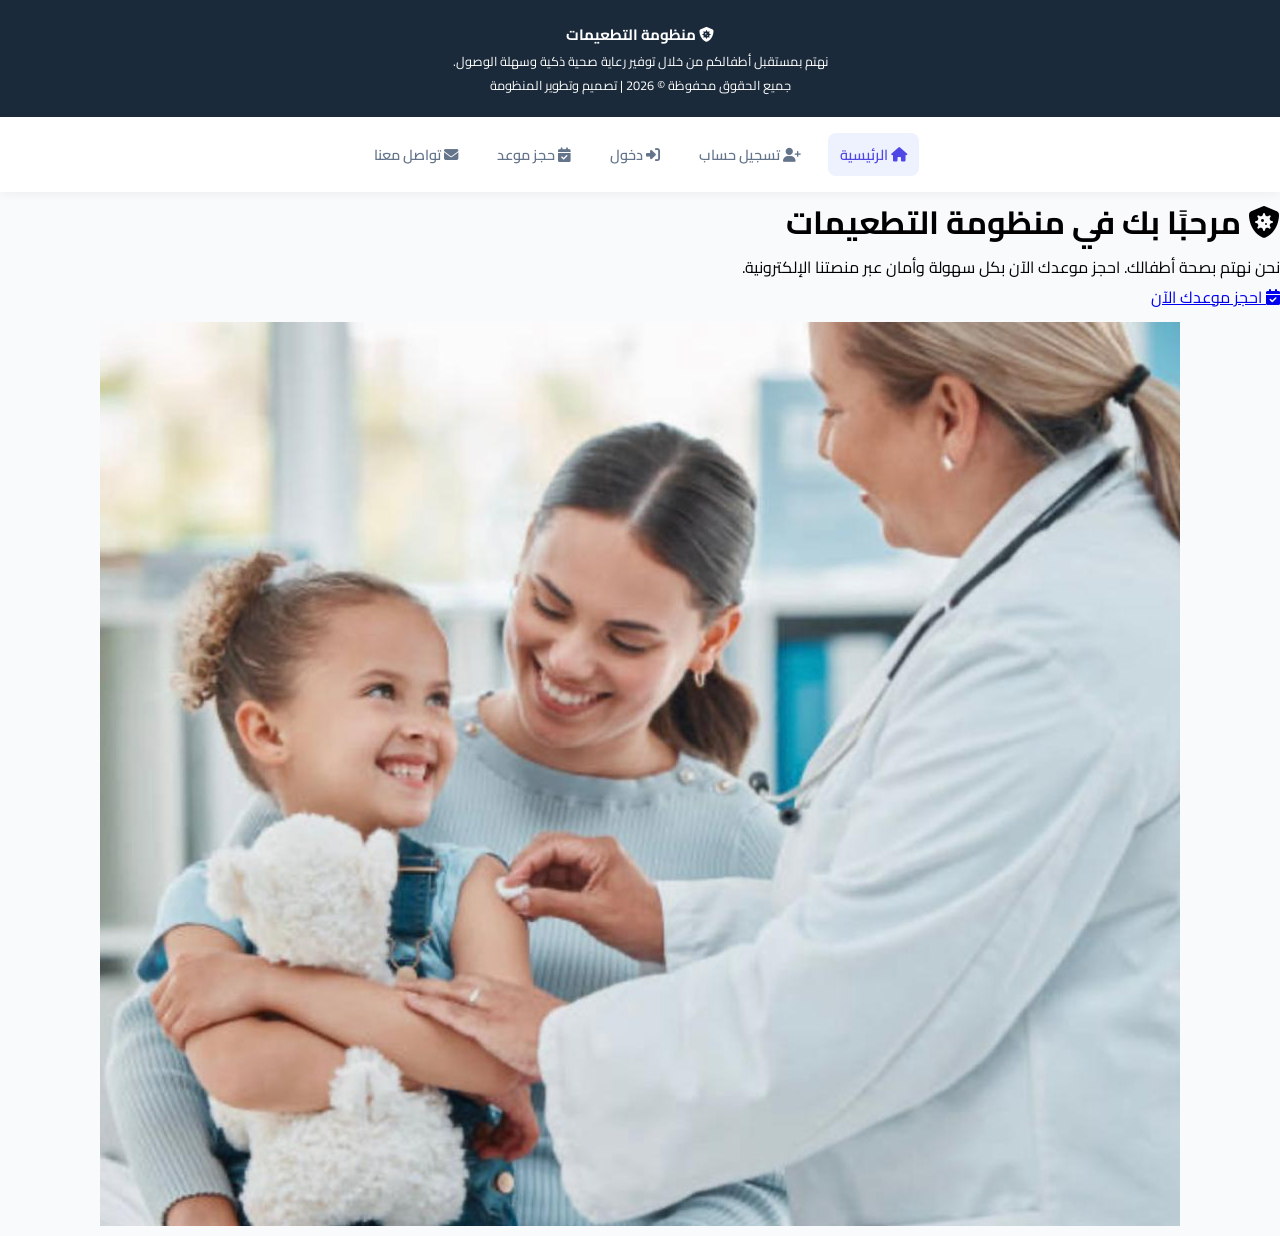
<file: index.html>
<!DOCTYPE html>
<html lang="ar" dir="rtl">
<head>
    <meta charset="UTF-8">
    <meta name="viewport" content="width=device-width, initial-scale=1.0">
    <title>الرئيسية - منظومة التطعيمات الذكية</title>
    <link href="https://fonts.googleapis.com/css2?family=Cairo:wght@400;600;700&display=swap" rel="stylesheet">
    <link rel="stylesheet" href="https://cdnjs.cloudflare.com/ajax/libs/font-awesome/6.4.0/css/all.min.css">
    <link rel="stylesheet" href="style.css">
  <footer>
    <div class="footer-content">
        <div class="footer-logo">
            <h3><i class="fa-solid fa-shield-virus"></i> منظومة التطعيمات</h3>
            <p>نهتم بمستقبل أطفالكم من خلال توفير رعاية صحية ذكية وسهلة الوصول.</p>
        </div>
        <div class="footer-rights">
            <p>جميع الحقوق محفوظة &copy; 2026 | تصميم وتطوير المنظومة</p>
        </div>
    </div>
</footer>
</head>

<body>

<nav>
    <div class="nav-container">
        <a href="index.html" class="active"><i class="fa-solid fa-house"></i> الرئيسية</a>
        <a href="register.html" id="regLink"><i class="fa-solid fa-user-plus"></i> تسجيل حساب</a>
        <a href="login.html" id="loginLink"><i class="fa-solid fa-right-to-bracket"></i> دخول</a>
        
        <a href="#" onclick="checkAccess(event, 'booking.html')"><i class="fa-solid fa-calendar-check"></i> حجز موعد</a>
        <a href="#" onclick="checkAccess(event, 'contact.html')"><i class="fa-solid fa-envelope"></i> تواصل معنا</a>
        
        <a href="#" onclick="logout()" id="logoutLink" style="display:none; color: #ff4d4d;"><i class="fa-solid fa-right-from-bracket"></i> خروج</a>
    </div>
</nav>

<div class="hero">
    <div class="hero-content">
        <h1><i class="fa-solid fa-shield-virus"></i> مرحبًا بك في منظومة التطعيمات</h1>
        <p>نحن نهتم بصحة أطفالك. احجز موعدك الآن بكل سهولة وأمان عبر منصتنا الإلكترونية.</p>
        <div class="hero-btns">
            <a href="#" onclick="checkAccess(event, 'booking.html')" class="btn-primary">
                <i class="fa-solid fa-calendar-check"></i> احجز موعدك الآن
            </a>
        </div>
        <div class="hero-image">
            <img src="images/hero.jpg.jpeg" alt="Vaccination">
        </div>
    </div>
</div>

<script>
// التحقق من حالة المستخدم عند تحميل الصفحة
const user = JSON.parse(localStorage.getItem("user"));
const logoutLink = document.getElementById("logoutLink");
const regLink = document.getElementById("regLink");
const loginLink = document.getElementById("loginLink");

if(user){
    logoutLink.style.display = "inline-block";
    regLink.style.display = "none";
    loginLink.style.display = "none";
}

// دالة حماية الروابط
function checkAccess(event, page) {
    event.preventDefault(); // منع الانتقال المباشر
    if(localStorage.getItem("user")) {
        window.location.href = page;
    } else {
        alert("عذراً، يجب عليك تسجيل الدخول أولاً للوصول إلى هذه الخدمة.");
        window.location.href = "login.html";
    }
}

// دالة تسجيل الخروج
function logout(){
    if(confirm("هل أنت متأكد من تسجيل الخروج؟")) {
        localStorage.removeItem("user");
        window.location.href = "index.html";
    }
}
</script>

</body>
</html>
</file>
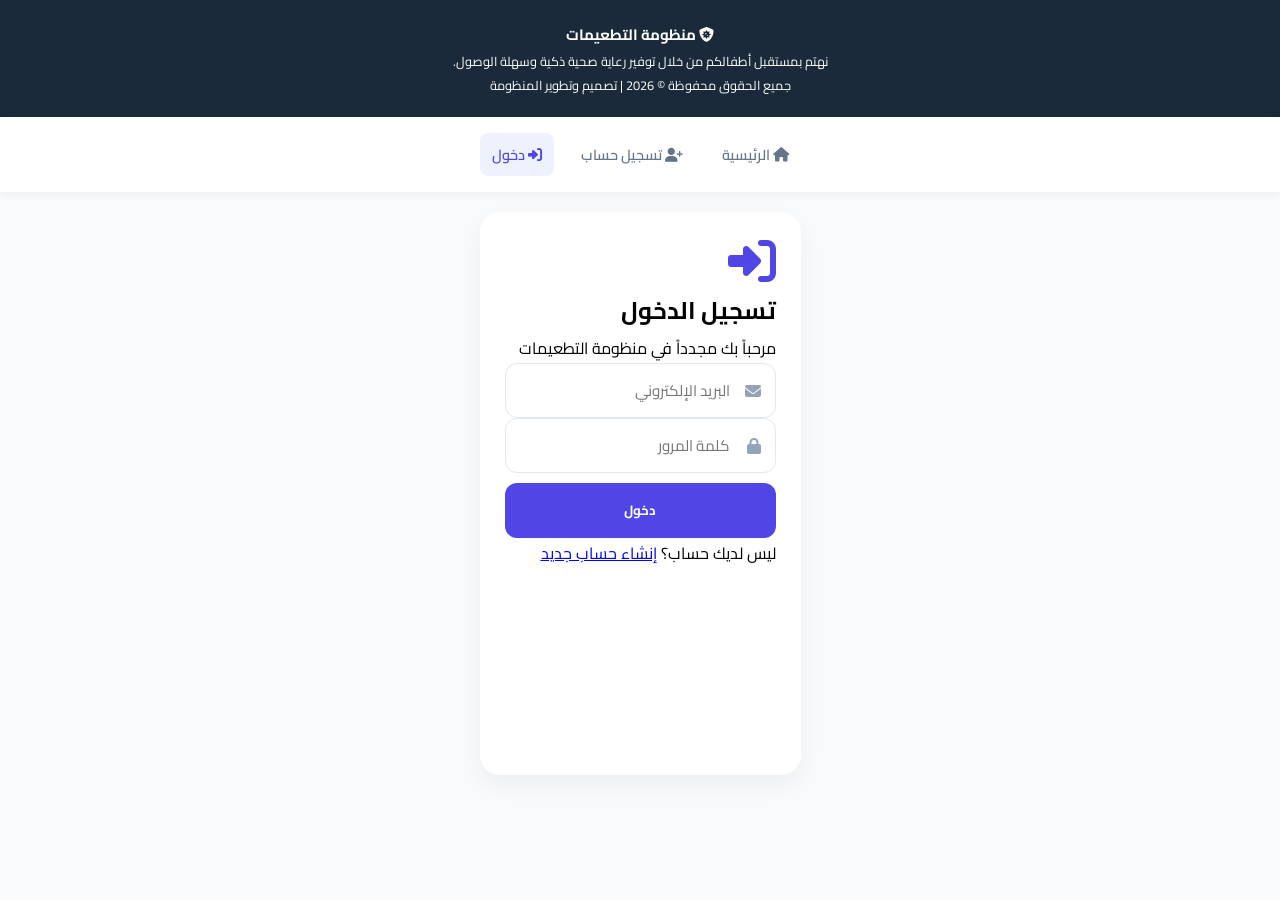
<file: booking.html>
<!DOCTYPE html>
<html lang="ar" dir="rtl">
<head>
    <meta charset="UTF-8">
    <meta name="viewport" content="width=device-width, initial-scale=1.0">
    <title>حجز موعد - منظومة صغارنا</title>
    <link href="https://fonts.googleapis.com/css2?family=Cairo:wght@400;600;700&display=swap" rel="stylesheet">
    <link rel="stylesheet" href="https://cdnjs.cloudflare.com/ajax/libs/font-awesome/6.4.0/css/all.min.css">
    <link rel="stylesheet" href="style.css">
</head>
<body>

<nav>
    <div class="nav-container">
        <a href="index.html">الرئيسية</a>
        <a href="booking.html" class="active">حجز موعد</a>
        <a href="contact.html">تواصل معنا</a>
        <a href="#" onclick="logout()" style="color:#ef4444;">خروج</a>
    </div>
</nav>

<div class="register-page">
    <div class="booking-container">
        <div class="register-card">
            <h2 id="welcomeUser" style="margin-bottom: 20px;">مرحباً بك</h2>
            <form id="bookingForm" class="booking-form-grid">
                <div class="input-group">
                    <i class="fa-solid fa-person"></i>
                    <input type="text" id="motherName" placeholder="اسم الأم الكامل" required>
                </div>
                <div class="input-group">
                    <i class="fa-solid fa-child"></i>
                    <input type="text" id="childName" placeholder="اسم الطفل" required>
                </div>
                <div class="input-group">
                    <i class="fa-solid fa-hospital"></i>
                    <select id="centerSelect" required>
                        <option value="">-- اختر المركز الصحي --</option>
                        <option value="الصابري">مركز الصابري الصحي</option>
                        <option value="بنغازي الجديدة">مجمع عيادات بنغازي الجديدة</option>
                    </select>
                </div>
                <div class="input-group">
                    <i class="fa-solid fa-calendar"></i>
                    <input type="date" id="date" required>
                </div>
                <div class="input-group full-width">
                    <i class="fa-solid fa-syringe"></i>
                    <select id="vaccine" required>
                        <option value="">-- اختر نوع التطعيم --</option>
                        <option value="تطعيم الدرن (BCG)">تطعيم الدرن (BCG)</option>
                        <option value="شلل الأطفال (Polio)">شلل الأطفال (Polio)</option>
                        <option value="الثلاثي الفيروسي (MMR)">الثلاثي الفيروسي (MMR)</option>
                        <option value="الالتهاب الكبدي B (HepB)">الالتهاب الكبدي B (HepB)</option>
                        <option value="تطعيم الخماسي (DTP-HepB-Hib)">تطعيم الخماسي (DTP-HepB-Hib)</option>
                    </select>
                </div>
                <button type="submit" class="btn-submit">تأكيد حجز الموعد</button>
            </form>

            <div id="scheduleDisplay">
                <h4 id="centerTitle" style="color:var(--primary); margin-bottom:10px;"></h4>
                <ul id="vaccineList" style="list-style:none; padding:0;"></ul>
            </div>
        </div>

        <div class="register-card">
            <h3> المواعيد المحجوزة</h3>
            <div class="table-wrapper">
                <table id="appointmentsTable">
                    <thead>
                        <tr><th>الأم</th><th>الطفل</th><th>التاريخ</th><th>التطعيم</th><th>إجراء</th></tr>
                    </thead>
                    <tbody></tbody>
                </table>
            </div>
        </div>
    </div>
</div>

<footer><p>جميع الحقوق محفوظة &copy; 2026 | تصميم وتطوير المنظومة</p></footer>

<script src="script.js?v=3.0"></script>
<script>
    // كود تسجيل الخروج والتحقق من المستخدم
    const user = JSON.parse(localStorage.getItem("user"));
    if(!user) window.location.href="login.html";
    else document.getElementById("welcomeUser").innerText = "مرحباً، " + user.name + " 👋";

    function logout() { localStorage.removeItem("user"); window.location.href="index.html"; }

    // عرض المواعيد من الذاكرة
    function displayApps() {
        const tbody = document.querySelector("#appointmentsTable tbody");
        tbody.innerHTML = "";
        const apps = JSON.parse(localStorage.getItem("appointments")) || [];
        if(apps.length === 0) {
            tbody.innerHTML = "<tr><td colspan='5' style='text-align:center;'>لا توجد مواعيد محجوزة حالياً</td></tr>";
            return;
        }
        apps.forEach((app, i) => {
            tbody.innerHTML += `<tr>
                <td>${app.motherName}</td><td>${app.childName}</td><td>${app.date}</td>
                <td><span style="background:#eef2ff; color:#4f46e5; padding:4px 8px; border-radius:10px; font-size:0.8rem;">${app.vaccine}</span></td>
                <td><button onclick="deleteApp(${i})" style="color:#ef4444; border:none; background:none; cursor:pointer;"><i class="fa-solid fa-trash"></i></button></td>
            </tr>`;
        });
    }

    function deleteApp(i) {
        if(confirm("هل أنتِ متأكدة؟")){
            let apps = JSON.parse(localStorage.getItem("appointments"));
            apps.splice(i, 1);
            localStorage.setItem("appointments", JSON.stringify(apps));
            displayApps();
        }
    }

    // حفظ الموعد الجديد
    document.getElementById('bookingForm').onsubmit = function(e) {
        e.preventDefault();
        const newApp = {
            motherName: document.getElementById('motherName').value,
            childName: document.getElementById('childName').value,
            date: document.getElementById('date').value,
            vaccine: document.getElementById('vaccine').value
        };
        let apps = JSON.parse(localStorage.getItem("appointments")) || [];
        apps.push(newApp);
        localStorage.setItem("appointments", JSON.stringify(apps));
        alert("تم الحجز بنجاح لـ " + newApp.childName);
        this.reset();
        displayApps();
        document.getElementById('scheduleDisplay').style.display = 'none';
    };

    displayApps();
</script>
</body>
</html>
</file>
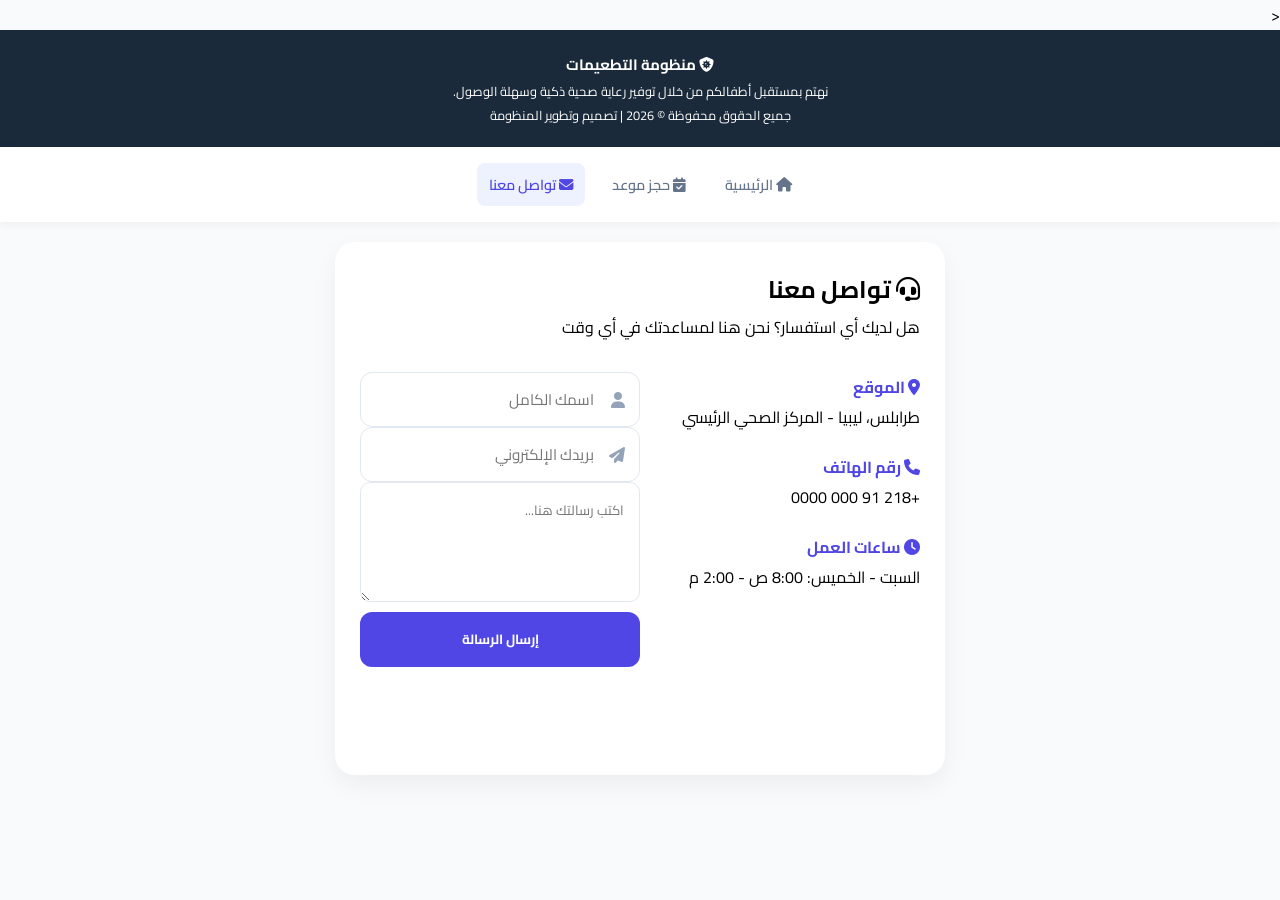
<file: contact.html>
<<!DOCTYPE html>
<html lang="ar" dir="rtl">
<head>
    <meta charset="UTF-8">
    <meta name="viewport" content="width=device-width, initial-scale=1.0">
    <title>تواصل معنا - منظومة التطعيمات</title>
    <link href="https://fonts.googleapis.com/css2?family=Cairo:wght@400;600;700&display=swap" rel="stylesheet">
    <link rel="stylesheet" href="https://cdnjs.cloudflare.com/ajax/libs/font-awesome/6.4.0/css/all.min.css">
    <link rel="stylesheet" href="style.css">
    <footer>
    <div class="footer-content">
        <div class="footer-logo">
            <h3><i class="fa-solid fa-shield-virus"></i> منظومة التطعيمات</h3>
            <p>نهتم بمستقبل أطفالكم من خلال توفير رعاية صحية ذكية وسهلة الوصول.</p>
        </div>
        <div class="footer-rights">
            <p>جميع الحقوق محفوظة &copy; 2026 | تصميم وتطوير المنظومة</p>
        </div>
    </div>
</footer>
</head>
<body>

<nav>
    <div class="nav-container">
        <a href="index.html"><i class="fa-solid fa-house"></i> الرئيسية</a>
        <a href="booking.html"><i class="fa-solid fa-calendar-check"></i> حجز موعد</a>
        <a href="contact.html" class="active"><i class="fa-solid fa-envelope"></i> تواصل معنا</a>
        <a href="#" onclick="logout()" id="logoutLink" style="display:none; color: #ff4d4d;"><i class="fa-solid fa-right-from-bracket"></i> خروج</a>
    </div>
</nav>

<div class="register-page">
    <div class="register-card" style="max-width: 800px;">
        <h2><i class="fa-solid fa-headset"></i> تواصل معنا</h2>
        <p>هل لديك أي استفسار؟ نحن هنا لمساعدتك في أي وقت</p>

        <div class="contact-grid" style="display: flex; flex-wrap: wrap; gap: 30px; margin-top: 30px;">
            
            <div class="contact-info" style="flex: 1; min-width: 250px; text-align: right;">
                <div style="margin-bottom: 20px;">
                    <h4 style="color: #4f46e5;"><i class="fa-solid fa-location-dot"></i> الموقع</h4>
                    <p>طرابلس، ليبيا - المركز الصحي الرئيسي</p>
                </div>
                <div style="margin-bottom: 20px;">
                    <h4 style="color: #4f46e5;"><i class="fa-solid fa-phone"></i> رقم الهاتف</h4>
                    <p>+218 91 000 0000</p>
                </div>
                <div style="margin-bottom: 20px;">
                    <h4 style="color: #4f46e5;"><i class="fa-solid fa-clock"></i> ساعات العمل</h4>
                    <p>السبت - الخميس: 8:00 ص - 2:00 م</p>
                </div>
            </div>

            <div class="contact-form" style="flex: 1.5; min-width: 280px;">
                <form id="contactForm">
                    <div class="input-group">
                        <i class="fa-solid fa-user"></i>
                        <input type="text" id="contactName" placeholder="اسمك الكامل" required>
                    </div>
                    <div class="input-group">
                        <i class="fa-solid fa-paper-plane"></i>
                        <input type="email" id="contactEmail" placeholder="بريدك الإلكتروني" required>
                    </div>
                    <div class="input-group">
                        <textarea id="message" placeholder="اكتب رسالتك هنا..." style="width: 100%; padding: 15px; border-radius: 10px; border: 1px solid #e2e8f0; outline: none; min-height: 120px; font-family: inherit;" required></textarea>
                    </div>
                    <button type="submit" class="btn-submit">إرسال الرسالة</button>
                </form>
                <p id="contactMsg" style="display:none; color: #16a34a; margin-top: 15px; font-weight: bold;">تم إرسال رسالتك بنجاح! سنتواصل معك قريباً. 📧</p>
            </div>
        </div>
    </div>
</div>

<script>
// إظهار زر الخروج إذا كان مسجلاً
const user = JSON.parse(localStorage.getItem("user"));
if(user) {
    document.getElementById("logoutLink").style.display = "inline-block";
}

function logout(){
    localStorage.removeItem("user");
    window.location.href="index.html";
}

document.getElementById('contactForm').addEventListener('submit', function(e) {
    e.preventDefault();
    const msg = document.getElementById('contactMsg');
    msg.style.display = 'block';
    this.reset();
    setTimeout(() => { msg.style.display = 'none'; }, 4000);
});
</script>

</body>
</html>
</file>
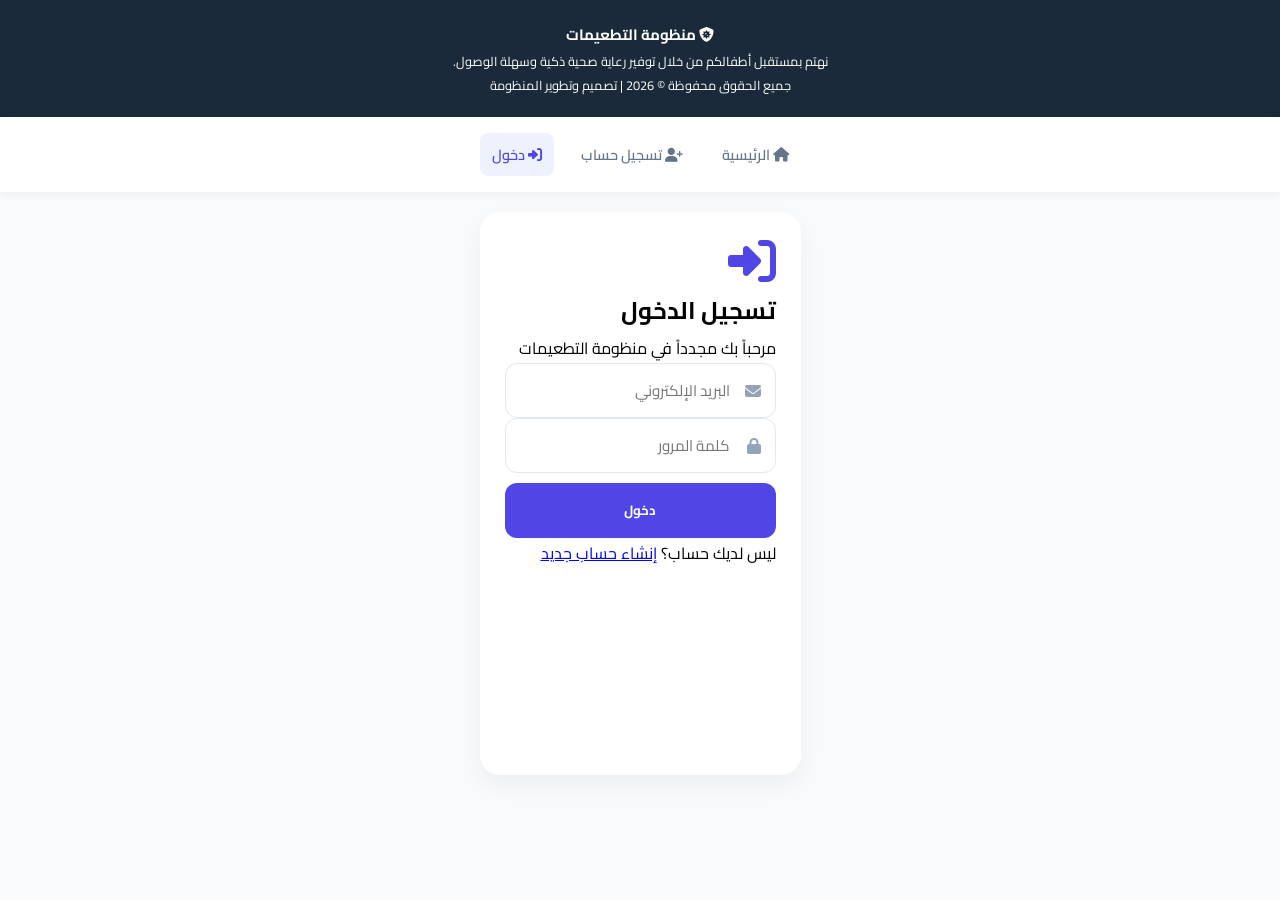
<file: login.html>
<!DOCTYPE html>
<html lang="ar" dir="rtl">
<head>
    <meta charset="UTF-8">
    <meta name="viewport" content="width=device-width, initial-scale=1.0">
    <title>تسجيل الدخول - منظومة التطعيمات</title>
    <link href="https://fonts.googleapis.com/css2?family=Cairo:wght@400;600;700&display=swap" rel="stylesheet">
    <link rel="stylesheet" href="https://cdnjs.cloudflare.com/ajax/libs/font-awesome/6.4.0/css/all.min.css">
    <link rel="stylesheet" href="style.css">
    <footer>
    <div class="footer-content">
        <div class="footer-logo">
            <h3><i class="fa-solid fa-shield-virus"></i> منظومة التطعيمات</h3>
            <p>نهتم بمستقبل أطفالكم من خلال توفير رعاية صحية ذكية وسهلة الوصول.</p>
        </div>
        <div class="footer-rights">
            <p>جميع الحقوق محفوظة &copy; 2026 | تصميم وتطوير المنظومة</p>
        </div>
    </div>
</footer>
</head>
<body>

<nav>
    <div class="nav-container">
        <a href="index.html"><i class="fa-solid fa-house"></i> الرئيسية</a>
        <a href="register.html"><i class="fa-solid fa-user-plus"></i> تسجيل حساب</a>
        <a href="login.html" class="active"><i class="fa-solid fa-right-to-bracket"></i> دخول</a>
    </div>
</nav>

<div class="register-page"> <div class="register-card">
        <div class="logo-area">
            <i class="fa-solid fa-right-to-bracket fa-3x" style="color: #4f46e5;"></i>
        </div>
        <h2>تسجيل الدخول</h2>
        <p>مرحباً بك مجدداً في منظومة التطعيمات</p>

        <form id="loginForm">
            <div class="input-group">
                <i class="fa-solid fa-envelope"></i>
                <input type="email" id="email" placeholder="البريد الإلكتروني" required>
            </div>
            
            <div class="input-group">
                <i class="fa-solid fa-lock"></i>
                <input type="password" id="password" placeholder="كلمة المرور" required>
            </div>
            
            <button type="submit" class="btn-submit">دخول</button>
            <p id="successMsg" style="display:none; color: #16a34a; margin-top: 15px; font-weight: 600;">تم تسجيل الدخول بنجاح! 🎉</p>
        </form>

        <div class="footer-links">
            ليس لديك حساب؟ <a href="register.html">إنشاء حساب جديد</a>
        </div>
    </div>
</div>

<script>
const form = document.getElementById("loginForm");
const successMsg = document.getElementById("successMsg");

form.addEventListener("submit", function(e) {
    e.preventDefault();
    
    const email = document.getElementById("email").value.trim();
    const password = document.getElementById("password").value;
    
    // 1. جلب قائمة المستخدمين المسجلين من المتصفح
    let users = JSON.parse(localStorage.getItem("users")) || [];

    // 2. البحث عن المستخدم المطابق للبريد وكلمة المرور
    const user = users.find(u => u.email === email && u.password === password);

    if (user) {
        // 3. حفظ حالة الدخول (المفتاح الذي يفتح باقي الصفحات)
        localStorage.setItem("user", JSON.stringify(user));
        
        // 4. إظهار رسالة النجاح
        successMsg.style.display = "block";
        
        // 5. الانتقال لصفحة الحجز بعد ثانية ونصف
        setTimeout(() => {
            window.location.href = "booking.html";
        }, 1500);
    } else {
        // 6. تنبيه في حالة الخطأ
        alert("البريد الإلكتروني أو كلمة المرور غير صحيحة. تأكد من تسجيل حساب أولاً.");
    }
});
</script>

</body>
</html>
</file>
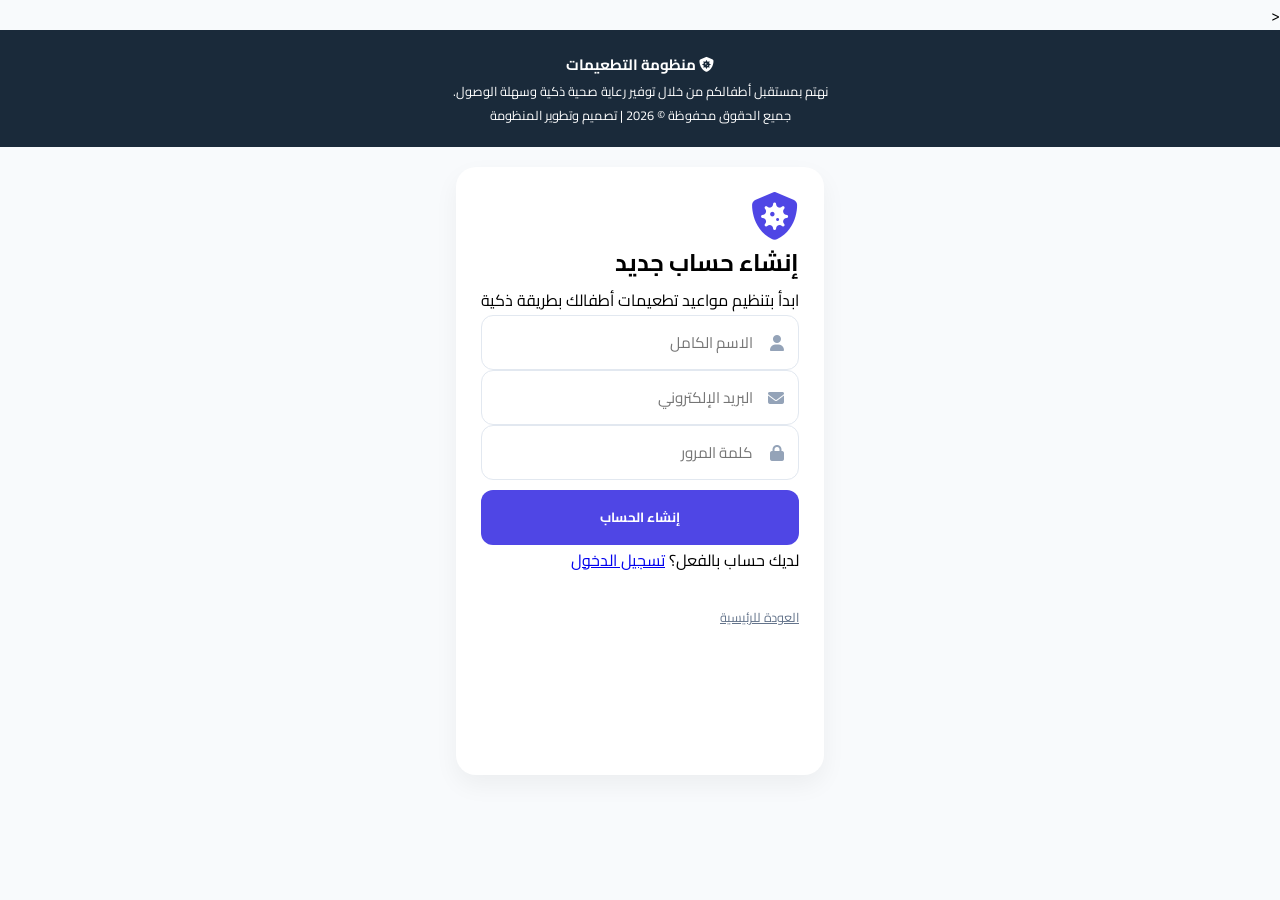
<file: register.html>
<<!DOCTYPE html>
<html lang="ar" dir="rtl">
<head>
    <meta charset="UTF-8">
    <meta name="viewport" content="width=device-width, initial-scale=1.0">
    <title>إنشاء حساب - منظومة التطعيمات</title>
    <link href="https://fonts.googleapis.com/css2?family=Cairo:wght@400;600;700&display=swap" rel="stylesheet">
    <link rel="stylesheet" href="https://cdnjs.cloudflare.com/ajax/libs/font-awesome/6.4.0/css/all.min.css">
    <link rel="stylesheet" href="style.css">
    <footer>
    <div class="footer-content">
        <div class="footer-logo">
            <h3><i class="fa-solid fa-shield-virus"></i> منظومة التطعيمات</h3>
            <p>نهتم بمستقبل أطفالكم من خلال توفير رعاية صحية ذكية وسهلة الوصول.</p>
        </div>
        <div class="footer-rights">
            <p>جميع الحقوق محفوظة &copy; 2026 | تصميم وتطوير المنظومة</p>
        </div>
    </div>
</footer>
</head>
<body>

<div class="register-page">
    <div class="register-card">
        <div class="logo-area">
            <i class="fa-solid fa-shield-virus fa-3x" style="color: #4f46e5;"></i>
        </div>
        <h2>إنشاء حساب جديد</h2>
        <p>ابدأ بتنظيم مواعيد تطعيمات أطفالك بطريقة ذكية</p>
        
        <form id="registerForm">
            <div class="input-group">
                <i class="fa-solid fa-user"></i>
                <input type="text" id="regName" placeholder="الاسم الكامل" required>
            </div>
            
            <div class="input-group">
                <i class="fa-solid fa-envelope"></i>
                <input type="email" id="regEmail" placeholder="البريد الإلكتروني" required>
            </div>
            
            <div class="input-group">
                <i class="fa-solid fa-lock"></i>
                <input type="password" id="regPassword" placeholder="كلمة المرور" required>
            </div>
            
            <button type="submit" class="btn-submit">إنشاء الحساب</button>
        </form>
        
        <div id="msg" style="display:none; margin-top:15px; padding:10px; border-radius:8px;"></div>

        <div class="footer-links">
            لديك حساب بالفعل؟ <a href="login.html">تسجيل الدخول</a>
            <br><br>
            <a href="index.html" style="color: #64748b; font-size: 0.8rem;">العودة للرئيسية</a>
        </div>
    </div>
</div>

<script>
document.getElementById('registerForm').addEventListener('submit', function(e) {
    e.preventDefault(); // منع الصفحة من التحديث
    
    const name = document.getElementById('regName').value;
    const email = document.getElementById('regEmail').value;
    const password = document.getElementById('regPassword').value;
    const msgDiv = document.getElementById('msg');

    // 1. الحصول على قائمة المستخدمين الحالية من المتصفح (أو إنشاء قائمة جديدة)
    let users = JSON.parse(localStorage.getItem("users")) || [];

    // 2. التحقق إذا كان البريد موجوداً مسبقاً
    const exists = users.find(u => u.email === email);
    if(exists) {
        msgDiv.style.display = "block";
        msgDiv.style.backgroundColor = "#fee2e2";
        msgDiv.style.color = "#ef4444";
        msgDiv.textContent = "هذا البريد الإلكتروني مسجل مسبقاً!";
        return;
    }

    // 3. إضافة المستخدم الجديد للقائمة
    const newUser = { name, email, password };
    users.push(newUser);

    // 4. حفظ القائمة المحدثة في المتصفح
    localStorage.setItem("users", JSON.stringify(users));

    // 5. رسالة نجاح وتوجيه لصفحة الدخول
    msgDiv.style.display = "block";
    msgDiv.style.backgroundColor = "#dcfce7";
    msgDiv.style.color = "#16a34a";
    msgDiv.textContent = "تم إنشاء الحساب بنجاح! يتم تحويلك الآن...";

    setTimeout(() => {
        window.location.href = "login.html";
    }, 2000);
});
</script>

</body>
</html>
</file>
<file: style.css>
/* الألوان والخطوط */
:root {
    --primary: #4f46e5;
    --dark: #1e293b;
    --light: #f8fafc;
    --white: #ffffff;
}

* { box-sizing: border-box; margin: 0; padding: 0; font-family: 'Cairo', sans-serif; }

body {
    background-color: var(--light);
    direction: rtl;
    display: flex;
    flex-direction: column;
    min-height: 100vh;
}

/* شريط التنقل */
nav {
    background: var(--white);
    padding: 1rem 5%;
    box-shadow: 0 2px 10px rgba(0,0,0,0.05);
    position: sticky;
    top: 0;
    z-index: 1000;
}

.nav-container { display: flex; justify-content: center; gap: 15px; flex-wrap: wrap; }
nav a { text-decoration: none; color: #64748b; font-weight: 600; padding: 8px 12px; border-radius: 8px; font-size: 0.9rem; }
nav a.active { background: #eef2ff; color: var(--primary); }

/* محتوى الصفحة */
.register-page { flex: 1; padding: 20px 15px 100px; display: flex; justify-content: center; }
.booking-container { width: 100%; max-width: 900px; }

.register-card {
    background: var(--white);
    padding: 25px;
    border-radius: 20px;
    box-shadow: 0 10px 25px rgba(0,0,0,0.05);
    margin-bottom: 25px;
}

/* النموذج */
.booking-form-grid { display: grid; grid-template-columns: 1fr; gap: 15px; }

@media (min-width: 768px) {
    .booking-form-grid { grid-template-columns: 1fr 1fr; }
    .full-width { grid-column: span 2; }
}

.input-group { position: relative; text-align: right; }
.input-group i { position: absolute; right: 15px; top: 50%; transform: translateY(-50%); color: #94a3b8; }
.input-group input, .input-group select {
    width: 100%;
    padding: 12px 45px 12px 15px;
    border: 1px solid #e2e8f0;
    border-radius: 12px;
    outline: none;
    font-size: 0.95rem;
}

.btn-submit {
    grid-column: 1 / -1;
    background: var(--primary);
    color: white;
    padding: 15px;
    border: none;
    border-radius: 12px;
    font-weight: 700;
    cursor: pointer;
    width: 100%;
    margin-top: 10px;
}

/* جدول المواعيد المعروض */
#scheduleDisplay {
    margin-top: 20px;
    padding: 15px;
    background: #f0f7ff;
    border-right: 5px solid var(--primary);
    border-radius: 12px;
    display: none;
    text-align: right;
}

/* الجدول العام */
.table-wrapper { overflow-x: auto; margin-top: 15px; }
table { width: 100%; border-collapse: collapse; background: white; min-width: 500px; }
th, td { padding: 12px; border-bottom: 1px solid #f1f5f9; text-align: right; font-size: 0.9rem; }
th { color: var(--primary); background: #f8fafc; }


footer { background: #1a2a3a; color: white; padding: 20px; text-align: center; width: 100%; font-size: 0.8rem; }
/* كود لجعل الصورة متناسقة مع شاشة الموبايل */
img {
    max-width: 100%;    /* العرض لا يتجاوز شاشة الهاتف */
    height: auto;       /* الحفاظ على أبعاد الصورة دون تشويه */
    display: block;     /* وضعها في سطر منفرد */
    margin: 10px auto;  /* توسيط الصورة وترك مسافة بسيطة */
}
</file>
